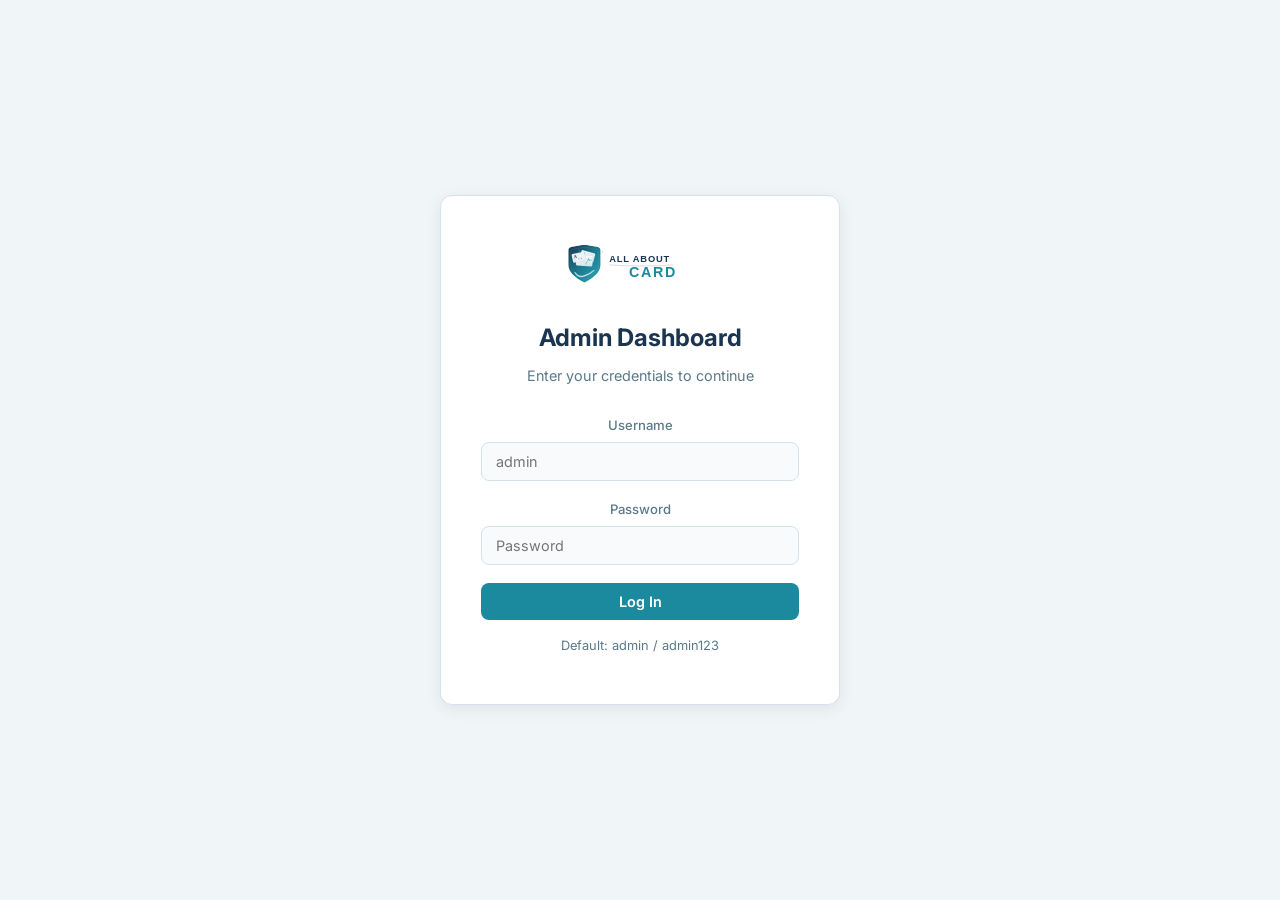
<file: admin.html>
<!DOCTYPE html>
<html lang="en">
<head>
    <meta charset="UTF-8">
    <meta name="viewport" content="width=device-width, initial-scale=1.0">
    <title>Admin Dashboard - All About Card</title>
    <link rel="icon" type="image/svg+xml" href="favicon.svg">
    <link href="https://fonts.googleapis.com/css2?family=Inter:wght@400;500;600;700;800&display=swap" rel="stylesheet">
    <link rel="stylesheet" href="admin.css">
</head>
<body>

<!-- Login Screen -->
<div class="login-screen" id="loginScreen">
    <div class="login-box">
        <img src="logo.svg" alt="All About Card" height="44" class="login-logo">
        <h2>Admin Dashboard</h2>
        <p>Enter your credentials to continue</p>
        <form onsubmit="handleLogin(event)">
            <div class="form-group">
                <label>Username</label>
                <input type="text" id="loginUser" placeholder="admin" required>
            </div>
            <div class="form-group">
                <label>Password</label>
                <input type="password" id="loginPass" placeholder="Password" required>
            </div>
            <button type="submit" class="btn btn-primary btn-block">Log In</button>
            <p class="login-hint">Default: admin / admin123</p>
        </form>
    </div>
</div>

<!-- Dashboard -->
<div class="dashboard" id="dashboard" style="display:none;">

    <!-- Sidebar -->
    <aside class="sidebar" id="sidebar">
        <div class="sidebar-header">
            <img src="logo.svg" alt="Logo" height="36">
            <button class="sidebar-close" id="sidebarClose">&times;</button>
        </div>
        <nav class="sidebar-nav">
            <a href="#" class="nav-item active" data-page="overview">
                <svg width="20" height="20" viewBox="0 0 24 24" fill="none" stroke="currentColor" stroke-width="2"><rect x="3" y="3" width="7" height="7" rx="1"/><rect x="14" y="3" width="7" height="7" rx="1"/><rect x="3" y="14" width="7" height="7" rx="1"/><rect x="14" y="14" width="7" height="7" rx="1"/></svg>
                Overview
            </a>
            <a href="#" class="nav-item" data-page="orders">
                <svg width="20" height="20" viewBox="0 0 24 24" fill="none" stroke="currentColor" stroke-width="2"><path d="M9 5H7a2 2 0 00-2 2v12a2 2 0 002 2h10a2 2 0 002-2V7a2 2 0 00-2-2h-2"/><rect x="9" y="3" width="6" height="4" rx="1"/><path d="M9 14l2 2 4-4"/></svg>
                Orders
            </a>
            <a href="#" class="nav-item" data-page="deposits">
                <svg width="20" height="20" viewBox="0 0 24 24" fill="none" stroke="currentColor" stroke-width="2"><path d="M12 2v20M2 12h20"/><circle cx="12" cy="12" r="10"/></svg>
                Deposits <span class="deposit-badge" id="depositNavBadge" style="display:none;background:#EF4444;color:#fff;font-size:11px;padding:1px 7px;border-radius:10px;margin-left:6px;"></span>
            </a>
            <a href="#" class="nav-item" data-page="products">
                <svg width="20" height="20" viewBox="0 0 24 24" fill="none" stroke="currentColor" stroke-width="2"><rect x="2" y="5" width="20" height="14" rx="3"/><path d="M2 10h20"/></svg>
                Products
            </a>
            <a href="#" class="nav-item" data-page="users">
                <svg width="20" height="20" viewBox="0 0 24 24" fill="none" stroke="currentColor" stroke-width="2"><path d="M17 21v-2a4 4 0 00-4-4H5a4 4 0 00-4 4v2"/><circle cx="9" cy="7" r="4"/><path d="M23 21v-2a4 4 0 00-3-3.87"/><path d="M16 3.13a4 4 0 010 7.75"/></svg>
                Users
            </a>
            <a href="#" class="nav-item" data-page="settings">
                <svg width="20" height="20" viewBox="0 0 24 24" fill="none" stroke="currentColor" stroke-width="2"><circle cx="12" cy="12" r="3"/><path d="M19.4 15a1.65 1.65 0 00.33 1.82l.06.06a2 2 0 010 2.83 2 2 0 01-2.83 0l-.06-.06a1.65 1.65 0 00-1.82-.33 1.65 1.65 0 00-1 1.51V21a2 2 0 01-4 0v-.09A1.65 1.65 0 009 19.4a1.65 1.65 0 00-1.82.33l-.06.06a2 2 0 01-2.83-2.83l.06-.06A1.65 1.65 0 004.68 15a1.65 1.65 0 00-1.51-1H3a2 2 0 010-4h.09A1.65 1.65 0 004.6 9a1.65 1.65 0 00-.33-1.82l-.06-.06a2 2 0 012.83-2.83l.06.06A1.65 1.65 0 009 4.68a1.65 1.65 0 001-1.51V3a2 2 0 014 0v.09a1.65 1.65 0 001 1.51 1.65 1.65 0 001.82-.33l.06-.06a2 2 0 012.83 2.83l-.06.06A1.65 1.65 0 0019.4 9a1.65 1.65 0 001.51 1H21a2 2 0 010 4h-.09a1.65 1.65 0 00-1.51 1z"/></svg>
                Settings
            </a>
        </nav>
        <div class="sidebar-footer">
            <button class="btn-logout" onclick="handleLogout()">
                <svg width="18" height="18" viewBox="0 0 24 24" fill="none" stroke="currentColor" stroke-width="2"><path d="M9 21H5a2 2 0 01-2-2V5a2 2 0 012-2h4"/><polyline points="16 17 21 12 16 7"/><line x1="21" y1="12" x2="9" y2="12"/></svg>
                Log Out
            </button>
        </div>
    </aside>

    <!-- Main Content -->
    <main class="main">
        <!-- Top Bar -->
        <header class="topbar">
            <button class="menu-toggle" id="menuToggle">
                <svg width="24" height="24" viewBox="0 0 24 24" fill="none" stroke="currentColor" stroke-width="2"><line x1="3" y1="6" x2="21" y2="6"/><line x1="3" y1="12" x2="21" y2="12"/><line x1="3" y1="18" x2="21" y2="18"/></svg>
            </button>
            <h1 class="topbar-title" id="pageTitle">Overview</h1>
            <div class="topbar-right">
                <span class="admin-badge">Admin</span>
            </div>
        </header>

        <!-- Page: Overview -->
        <div class="page active" id="page-overview">
            <div class="stats-grid">
                <div class="stat-card">
                    <div class="stat-icon blue">
                        <svg width="24" height="24" viewBox="0 0 24 24" fill="none" stroke="currentColor" stroke-width="2"><path d="M9 5H7a2 2 0 00-2 2v12a2 2 0 002 2h10a2 2 0 002-2V7a2 2 0 00-2-2h-2"/><rect x="9" y="3" width="6" height="4" rx="1"/></svg>
                    </div>
                    <div class="stat-info">
                        <span class="stat-value" id="statOrders">0</span>
                        <span class="stat-label">Total Orders</span>
                    </div>
                </div>
                <div class="stat-card">
                    <div class="stat-icon green">
                        <svg width="24" height="24" viewBox="0 0 24 24" fill="none" stroke="currentColor" stroke-width="2"><line x1="12" y1="1" x2="12" y2="23"/><path d="M17 5H9.5a3.5 3.5 0 000 7h5a3.5 3.5 0 010 7H6"/></svg>
                    </div>
                    <div class="stat-info">
                        <span class="stat-value" id="statRevenue">$0</span>
                        <span class="stat-label">Revenue (USDT)</span>
                    </div>
                </div>
                <div class="stat-card">
                    <div class="stat-icon purple">
                        <svg width="24" height="24" viewBox="0 0 24 24" fill="none" stroke="currentColor" stroke-width="2"><rect x="2" y="5" width="20" height="14" rx="3"/><path d="M2 10h20"/></svg>
                    </div>
                    <div class="stat-info">
                        <span class="stat-value" id="statProducts">8</span>
                        <span class="stat-label">Products</span>
                    </div>
                </div>
                <div class="stat-card">
                    <div class="stat-icon orange">
                        <svg width="24" height="24" viewBox="0 0 24 24" fill="none" stroke="currentColor" stroke-width="2"><path d="M17 21v-2a4 4 0 00-4-4H5a4 4 0 00-4 4v2"/><circle cx="9" cy="7" r="4"/></svg>
                    </div>
                    <div class="stat-info">
                        <span class="stat-value" id="statCustomers">0</span>
                        <span class="stat-label">Users</span>
                    </div>
                </div>
            </div>

            <!-- Recent Orders -->
            <div class="card">
                <div class="card-header">
                    <h3>Recent Orders</h3>
                    <a href="#" class="link" onclick="switchPage('orders');return false;">View All</a>
                </div>
                <div class="table-wrap">
                    <table>
                        <thead>
                            <tr>
                                <th>Order ID</th>
                                <th>Customer</th>
                                <th>Product</th>
                                <th>Amount</th>
                                <th>Status</th>
                                <th>Date</th>
                            </tr>
                        </thead>
                        <tbody id="recentOrdersBody"></tbody>
                    </table>
                </div>
            </div>
        </div>

        <!-- Page: Orders -->
        <div class="page" id="page-orders">
            <div class="card">
                <div class="card-header">
                    <h3>All Orders</h3>
                    <div class="header-actions">
                        <select id="orderFilter" onchange="renderOrders()">
                            <option value="all">All Status</option>
                            <option value="pending">Pending</option>
                            <option value="confirmed">Confirmed</option>
                            <option value="completed">Completed</option>
                            <option value="cancelled">Cancelled</option>
                        </select>
                    </div>
                </div>
                <div class="table-wrap">
                    <table>
                        <thead>
                            <tr>
                                <th>Order ID</th>
                                <th>Customer</th>
                                <th>Product</th>
                                <th>Amount</th>
                                <th>TX Hash</th>
                                <th>Status</th>
                                <th>Date</th>
                                <th>Actions</th>
                            </tr>
                        </thead>
                        <tbody id="ordersBody"></tbody>
                    </table>
                </div>
            </div>
        </div>

        <!-- Page: Deposits -->
        <div class="page" id="page-deposits">
            <div class="card">
                <div class="card-header">
                    <h3>Deposit Requests</h3>
                    <div class="header-actions">
                        <select id="depositFilter" onchange="renderDeposits()">
                            <option value="pending">Pending</option>
                            <option value="all">All Status</option>
                            <option value="approved">Approved</option>
                            <option value="rejected">Rejected</option>
                        </select>
                    </div>
                </div>
                <div class="table-wrap">
                    <table>
                        <thead>
                            <tr>
                                <th>Deposit ID</th>
                                <th>Customer</th>
                                <th>Email</th>
                                <th>Amount</th>
                                <th>TX Hash</th>
                                <th>Status</th>
                                <th>Date</th>
                                <th>Actions</th>
                            </tr>
                        </thead>
                        <tbody id="depositsBody"></tbody>
                    </table>
                </div>
            </div>
        </div>

        <!-- Page: Products -->
        <div class="page" id="page-products">
            <div class="card">
                <div class="card-header">
                    <h3>Manage Products</h3>
                    <button class="btn btn-primary btn-sm" onclick="openProductModal()">+ Add Product</button>
                </div>
                <div class="table-wrap">
                    <table>
                        <thead>
                            <tr>
                                <th>Product</th>
                                <th>Category</th>
                                <th>Prices</th>
                                <th>Stock</th>
                                <th>Status</th>
                                <th>Actions</th>
                            </tr>
                        </thead>
                        <tbody id="productsBody"></tbody>
                    </table>
                </div>
            </div>
        </div>

        <!-- Page: Users -->
        <div class="page" id="page-users">
            <div class="card">
                <div class="card-header">
                    <h3>Registered Users</h3>
                    <span class="header-count" id="usersCount"></span>
                </div>
                <div class="table-wrap">
                    <table>
                        <thead>
                            <tr>
                                <th>User</th>
                                <th>Email</th>
                                <th>Balance</th>
                                <th>Orders</th>
                                <th>Deposits</th>
                                <th>Joined</th>
                                <th>Actions</th>
                            </tr>
                        </thead>
                        <tbody id="usersBody"></tbody>
                    </table>
                </div>
            </div>
        </div>

        <!-- Page: Settings -->
        <div class="page" id="page-settings">
            <div class="settings-grid">
                <div class="card">
                    <div class="card-header"><h3>Wallet Settings</h3></div>
                    <div class="card-body">
                        <div class="form-group">
                            <label>USDT Wallet Address (BEP-20)</label>
                            <input type="text" id="settingsWallet" value="0x211d552e5B8128721658aEB51D1B35cAEBE8e0C4">
                        </div>
                        <div class="form-group">
                            <label>Network</label>
                            <select id="settingsNetwork">
                                <option selected>BNB Smart Chain (BEP-20)</option>
                            </select>
                        </div>
                        <button class="btn btn-primary btn-sm" onclick="saveSettings()">Save Wallet</button>
                    </div>
                </div>
                <div class="card">
                    <div class="card-header"><h3>Contact Info</h3></div>
                    <div class="card-body">
                        <div class="form-group">
                            <label>Telegram</label>
                            <input type="text" id="settingsTelegram" value="@AllAboutCard">
                        </div>
                        <div class="form-group">
                            <label>Email</label>
                            <input type="email" id="settingsEmail" value="support@allaboutcard.com">
                        </div>
                        <button class="btn btn-primary btn-sm" onclick="saveSettings()">Save Contact</button>
                    </div>
                </div>
                <div class="card">
                    <div class="card-header"><h3>Change Password</h3></div>
                    <div class="card-body">
                        <div class="form-group">
                            <label>Current Password</label>
                            <input type="password" id="currentPass">
                        </div>
                        <div class="form-group">
                            <label>New Password</label>
                            <input type="password" id="newPass">
                        </div>
                        <div class="form-group">
                            <label>Confirm New Password</label>
                            <input type="password" id="confirmPass">
                        </div>
                        <button class="btn btn-primary btn-sm" onclick="changePassword()">Update Password</button>
                    </div>
                </div>
            </div>
        </div>

    </main>
</div>

<!-- Product Modal -->
<div class="modal-overlay" id="productModal">
    <div class="modal">
        <button class="modal-close" onclick="closeProductModal()">&times;</button>
        <h2 id="productModalTitle">Add Product</h2>
        <form onsubmit="saveProduct(event)">
            <div class="form-group">
                <label>Product Name</label>
                <input type="text" id="prodName" required>
            </div>
            <div class="form-group">
                <label>Category</label>
                <select id="prodCategory" required>
                    <option value="visa">Visa Cards</option>
                    <option value="itunes">iTunes</option>
                    <option value="gift">Gift Cards</option>
                </select>
            </div>
            <div class="form-group">
                <label>Prices (comma separated, e.g. $10, $25, $50)</label>
                <input type="text" id="prodPrices" required>
            </div>
            <div class="form-group">
                <label>Stock</label>
                <input type="number" id="prodStock" value="100" required>
            </div>
            <button type="submit" class="btn btn-primary btn-block">Save Product</button>
        </form>
    </div>
</div>

<!-- Order Detail Modal -->
<div class="modal-overlay" id="orderDetailModal">
    <div class="modal">
        <button class="modal-close" onclick="closeOrderDetail()">&times;</button>
        <h2>Order Details</h2>
        <div id="orderDetailContent"></div>
    </div>
</div>

<!-- User Detail Modal -->
<div class="modal-overlay" id="userDetailModal">
    <div class="modal" style="max-width:600px;">
        <button class="modal-close" onclick="closeUserDetail()">&times;</button>
        <h2>User Details</h2>
        <div id="userDetailContent"></div>
    </div>
</div>

<script src="admin.js"></script>
</body>
</html>
</file>
<file: admin.css>
/* ========== Reset & Base ========== */
*, *::before, *::after {
    margin: 0;
    padding: 0;
    box-sizing: border-box;
}

:root {
    --primary: #1B8A9E;
    --primary-dark: #14707F;
    --primary-light: #E6F4F7;
    --accent: #2CA5B8;
    --bg: #F0F5F8;
    --card-bg: #FFFFFF;
    --text: #1A3550;
    --text-muted: #5A7A8A;
    --border: #D4E3EB;
    --success: #10B981;
    --success-bg: #ECFDF5;
    --warning: #F59E0B;
    --warning-bg: #FFFBEB;
    --danger: #EF4444;
    --danger-bg: #FEF2F2;
    --info: #3B82F6;
    --info-bg: #EFF6FF;
    --sidebar-w: 260px;
    --radius: 12px;
    --radius-sm: 8px;
    --shadow: 0 1px 3px rgba(0,0,0,0.06);
    --shadow-md: 0 4px 16px rgba(0,0,0,0.08);
}

body {
    font-family: 'Inter', -apple-system, BlinkMacSystemFont, sans-serif;
    background: var(--bg);
    color: var(--text);
    line-height: 1.6;
}

a { text-decoration: none; color: inherit; }

/* ========== Login Screen ========== */
.login-screen {
    min-height: 100vh;
    display: flex;
    align-items: center;
    justify-content: center;
    background: var(--bg);
    padding: 24px;
}

.login-box {
    background: var(--card-bg);
    border: 1px solid var(--border);
    border-radius: var(--radius);
    padding: 48px 40px;
    width: 100%;
    max-width: 400px;
    box-shadow: var(--shadow-md);
    text-align: center;
}

.login-logo { margin-bottom: 24px; }

.login-box h2 {
    font-size: 1.5rem;
    font-weight: 700;
    margin-bottom: 6px;
}

.login-box > p {
    color: var(--text-muted);
    font-size: 0.9rem;
    margin-bottom: 28px;
}

.login-hint {
    color: var(--text-muted);
    font-size: 0.8rem;
    margin-top: 16px;
}

/* ========== Dashboard Layout ========== */
.dashboard {
    display: flex;
    min-height: 100vh;
}

/* ========== Sidebar ========== */
.sidebar {
    width: var(--sidebar-w);
    background: var(--card-bg);
    border-right: 1px solid var(--border);
    display: flex;
    flex-direction: column;
    position: fixed;
    top: 0;
    left: 0;
    bottom: 0;
    z-index: 50;
    transition: transform 0.3s;
}

.sidebar-header {
    display: flex;
    align-items: center;
    justify-content: space-between;
    padding: 20px 20px 16px;
    border-bottom: 1px solid var(--border);
}

.sidebar-close {
    display: none;
    background: none;
    border: none;
    font-size: 1.5rem;
    color: var(--text-muted);
    cursor: pointer;
}

.sidebar-nav {
    flex: 1;
    padding: 12px;
    display: flex;
    flex-direction: column;
    gap: 4px;
}

.nav-item {
    display: flex;
    align-items: center;
    gap: 12px;
    padding: 10px 14px;
    border-radius: var(--radius-sm);
    font-size: 0.9rem;
    font-weight: 500;
    color: var(--text-muted);
    transition: all 0.15s;
}

.nav-item:hover {
    background: var(--bg);
    color: var(--text);
}

.nav-item.active {
    background: var(--primary-light);
    color: var(--primary);
    font-weight: 600;
}

.sidebar-footer {
    padding: 16px;
    border-top: 1px solid var(--border);
}

.btn-logout {
    display: flex;
    align-items: center;
    gap: 10px;
    width: 100%;
    padding: 10px 14px;
    background: none;
    border: 1px solid var(--border);
    border-radius: var(--radius-sm);
    font-size: 0.9rem;
    font-weight: 500;
    color: var(--danger);
    cursor: pointer;
    font-family: inherit;
    transition: all 0.15s;
}

.btn-logout:hover {
    background: var(--danger-bg);
    border-color: var(--danger);
}

/* ========== Main Content ========== */
.main {
    flex: 1;
    margin-left: var(--sidebar-w);
    min-height: 100vh;
}

/* ========== Top Bar ========== */
.topbar {
    display: flex;
    align-items: center;
    gap: 16px;
    padding: 16px 32px;
    background: var(--card-bg);
    border-bottom: 1px solid var(--border);
    position: sticky;
    top: 0;
    z-index: 40;
}

.menu-toggle {
    display: none;
    background: none;
    border: none;
    cursor: pointer;
    color: var(--text);
}

.topbar-title {
    font-size: 1.3rem;
    font-weight: 700;
    flex: 1;
}

.admin-badge {
    background: var(--primary-light);
    color: var(--primary);
    font-size: 0.8rem;
    font-weight: 600;
    padding: 4px 14px;
    border-radius: 100px;
}

/* ========== Pages ========== */
.page {
    display: none;
    padding: 28px 32px;
}

.page.active {
    display: block;
}

/* ========== Stats Grid ========== */
.stats-grid {
    display: grid;
    grid-template-columns: repeat(4, 1fr);
    gap: 20px;
    margin-bottom: 28px;
}

.stat-card {
    background: var(--card-bg);
    border: 1px solid var(--border);
    border-radius: var(--radius);
    padding: 24px;
    display: flex;
    align-items: center;
    gap: 16px;
    box-shadow: var(--shadow);
}

.stat-icon {
    width: 48px;
    height: 48px;
    border-radius: 12px;
    display: flex;
    align-items: center;
    justify-content: center;
    flex-shrink: 0;
}

.stat-icon.blue { background: var(--info-bg); color: var(--info); }
.stat-icon.green { background: var(--success-bg); color: var(--success); }
.stat-icon.purple { background: var(--primary-light); color: var(--primary); }
.stat-icon.orange { background: var(--warning-bg); color: var(--warning); }

.stat-info {
    display: flex;
    flex-direction: column;
}

.stat-value {
    font-size: 1.5rem;
    font-weight: 700;
    line-height: 1.2;
}

.stat-label {
    font-size: 0.8rem;
    color: var(--text-muted);
    font-weight: 500;
}

/* ========== Cards ========== */
.card {
    background: var(--card-bg);
    border: 1px solid var(--border);
    border-radius: var(--radius);
    box-shadow: var(--shadow);
    margin-bottom: 24px;
}

.card-header {
    display: flex;
    align-items: center;
    justify-content: space-between;
    padding: 18px 24px;
    border-bottom: 1px solid var(--border);
}

.card-header h3 {
    font-size: 1rem;
    font-weight: 700;
}

.card-body {
    padding: 24px;
}

.link {
    color: var(--primary);
    font-size: 0.85rem;
    font-weight: 500;
}

.link:hover { text-decoration: underline; }

.header-actions {
    display: flex;
    gap: 10px;
    align-items: center;
}

.header-count {
    font-size: 0.85rem;
    color: var(--text-muted);
    font-weight: 500;
}

/* ========== Table ========== */
.table-wrap {
    overflow-x: auto;
}

table {
    width: 100%;
    border-collapse: collapse;
}

th {
    text-align: left;
    padding: 12px 20px;
    font-size: 0.78rem;
    font-weight: 600;
    color: var(--text-muted);
    text-transform: uppercase;
    letter-spacing: 0.5px;
    background: #FAFAFA;
    border-bottom: 1px solid var(--border);
}

td {
    padding: 14px 20px;
    font-size: 0.9rem;
    border-bottom: 1px solid var(--border);
    white-space: nowrap;
}

tr:last-child td {
    border-bottom: none;
}

tr:hover td {
    background: #FAFBFC;
}

/* ========== Status Badges ========== */
.badge {
    display: inline-block;
    padding: 3px 10px;
    border-radius: 100px;
    font-size: 0.75rem;
    font-weight: 600;
}

.badge-pending { background: var(--warning-bg); color: var(--warning); }
.badge-confirmed { background: var(--info-bg); color: var(--info); }
.badge-completed { background: var(--success-bg); color: var(--success); }
.badge-cancelled { background: var(--danger-bg); color: var(--danger); }
.badge-approved { background: var(--success-bg); color: var(--success); }
.badge-rejected { background: var(--danger-bg); color: var(--danger); }
.badge-active { background: var(--success-bg); color: var(--success); }
.badge-draft { background: #F3F4F6; color: var(--text-muted); }

/* ========== Buttons ========== */
.btn {
    display: inline-flex;
    align-items: center;
    justify-content: center;
    padding: 10px 22px;
    border-radius: var(--radius-sm);
    font-weight: 600;
    font-size: 0.9rem;
    border: none;
    cursor: pointer;
    transition: all 0.15s;
    font-family: inherit;
    gap: 6px;
}

.btn-primary {
    background: var(--primary);
    color: #fff;
}

.btn-primary:hover {
    background: var(--primary-dark);
}

.btn-sm {
    padding: 7px 16px;
    font-size: 0.82rem;
}

.btn-block { width: 100%; }

.btn-outline {
    background: transparent;
    border: 1px solid var(--border);
    color: var(--text);
}

.btn-outline:hover {
    background: var(--bg);
}

.action-btn {
    background: none;
    border: none;
    cursor: pointer;
    padding: 6px;
    border-radius: 6px;
    color: var(--text-muted);
    transition: all 0.15s;
}

.action-btn:hover {
    background: var(--bg);
    color: var(--text);
}

.action-btn.danger:hover {
    background: var(--danger-bg);
    color: var(--danger);
}

.actions-cell {
    display: flex;
    gap: 4px;
}

/* ========== Forms ========== */
.form-group {
    margin-bottom: 18px;
}

.form-group label {
    display: block;
    font-size: 0.82rem;
    font-weight: 500;
    color: var(--text-muted);
    margin-bottom: 6px;
}

.form-group input,
.form-group select,
.form-group textarea {
    width: 100%;
    padding: 10px 14px;
    background: #F9FAFB;
    border: 1px solid var(--border);
    border-radius: var(--radius-sm);
    color: var(--text);
    font-size: 0.9rem;
    font-family: inherit;
    outline: none;
    transition: border-color 0.2s;
}

.form-group input:focus,
.form-group select:focus {
    border-color: var(--primary);
    background: #fff;
}

.header-actions select {
    padding: 7px 12px;
    border: 1px solid var(--border);
    border-radius: var(--radius-sm);
    font-size: 0.82rem;
    font-family: inherit;
    background: #fff;
    color: var(--text);
    outline: none;
}

/* ========== Settings ========== */
.settings-grid {
    display: grid;
    grid-template-columns: repeat(auto-fill, minmax(360px, 1fr));
    gap: 24px;
}

/* ========== Modal ========== */
.modal-overlay {
    position: fixed;
    inset: 0;
    background: rgba(0,0,0,0.4);
    backdrop-filter: blur(4px);
    display: none;
    align-items: center;
    justify-content: center;
    z-index: 200;
    padding: 24px;
}

.modal-overlay.active {
    display: flex;
}

.modal {
    background: var(--card-bg);
    border: 1px solid var(--border);
    border-radius: var(--radius);
    padding: 32px;
    width: 100%;
    max-width: 480px;
    position: relative;
    box-shadow: var(--shadow-md);
    animation: modalIn 0.25s ease;
}

@keyframes modalIn {
    from { opacity: 0; transform: translateY(16px) scale(0.97); }
    to { opacity: 1; transform: translateY(0) scale(1); }
}

.modal-close {
    position: absolute;
    top: 14px;
    right: 18px;
    background: none;
    border: none;
    color: var(--text-muted);
    font-size: 1.6rem;
    cursor: pointer;
    line-height: 1;
}

.modal h2 {
    font-size: 1.2rem;
    font-weight: 700;
    margin-bottom: 22px;
}

/* ========== Order Detail ========== */
.detail-row {
    display: flex;
    justify-content: space-between;
    padding: 10px 0;
    border-bottom: 1px solid var(--border);
    font-size: 0.9rem;
}

.detail-row:last-child { border-bottom: none; }

.detail-label {
    color: var(--text-muted);
    font-weight: 500;
}

.detail-value {
    font-weight: 600;
    text-align: right;
    word-break: break-all;
    max-width: 250px;
}

.detail-actions {
    display: flex;
    gap: 10px;
    margin-top: 20px;
    padding-top: 16px;
    border-top: 1px solid var(--border);
}

/* ========== Toast ========== */
.toast {
    position: fixed;
    bottom: 24px;
    right: 24px;
    background: var(--text);
    color: #fff;
    padding: 12px 24px;
    border-radius: var(--radius-sm);
    font-size: 0.9rem;
    font-weight: 500;
    box-shadow: var(--shadow-md);
    z-index: 300;
    animation: toastIn 0.3s ease;
}

.toast.success { background: var(--success); }
.toast.error { background: var(--danger); }

@keyframes toastIn {
    from { opacity: 0; transform: translateY(10px); }
    to { opacity: 1; transform: translateY(0); }
}

/* ========== Responsive ========== */
@media (max-width: 1024px) {
    .stats-grid {
        grid-template-columns: repeat(2, 1fr);
    }
}

@media (max-width: 768px) {
    .sidebar {
        transform: translateX(-100%);
    }

    .sidebar.open {
        transform: translateX(0);
        box-shadow: var(--shadow-md);
    }

    .sidebar-close { display: block; }
    .menu-toggle { display: block; }

    .main {
        margin-left: 0;
    }

    .topbar {
        padding: 14px 20px;
    }

    .page {
        padding: 20px 16px;
    }

    .stats-grid {
        grid-template-columns: 1fr;
    }

    .settings-grid {
        grid-template-columns: 1fr;
    }

    .modal {
        padding: 24px 20px;
    }
}
</file>
